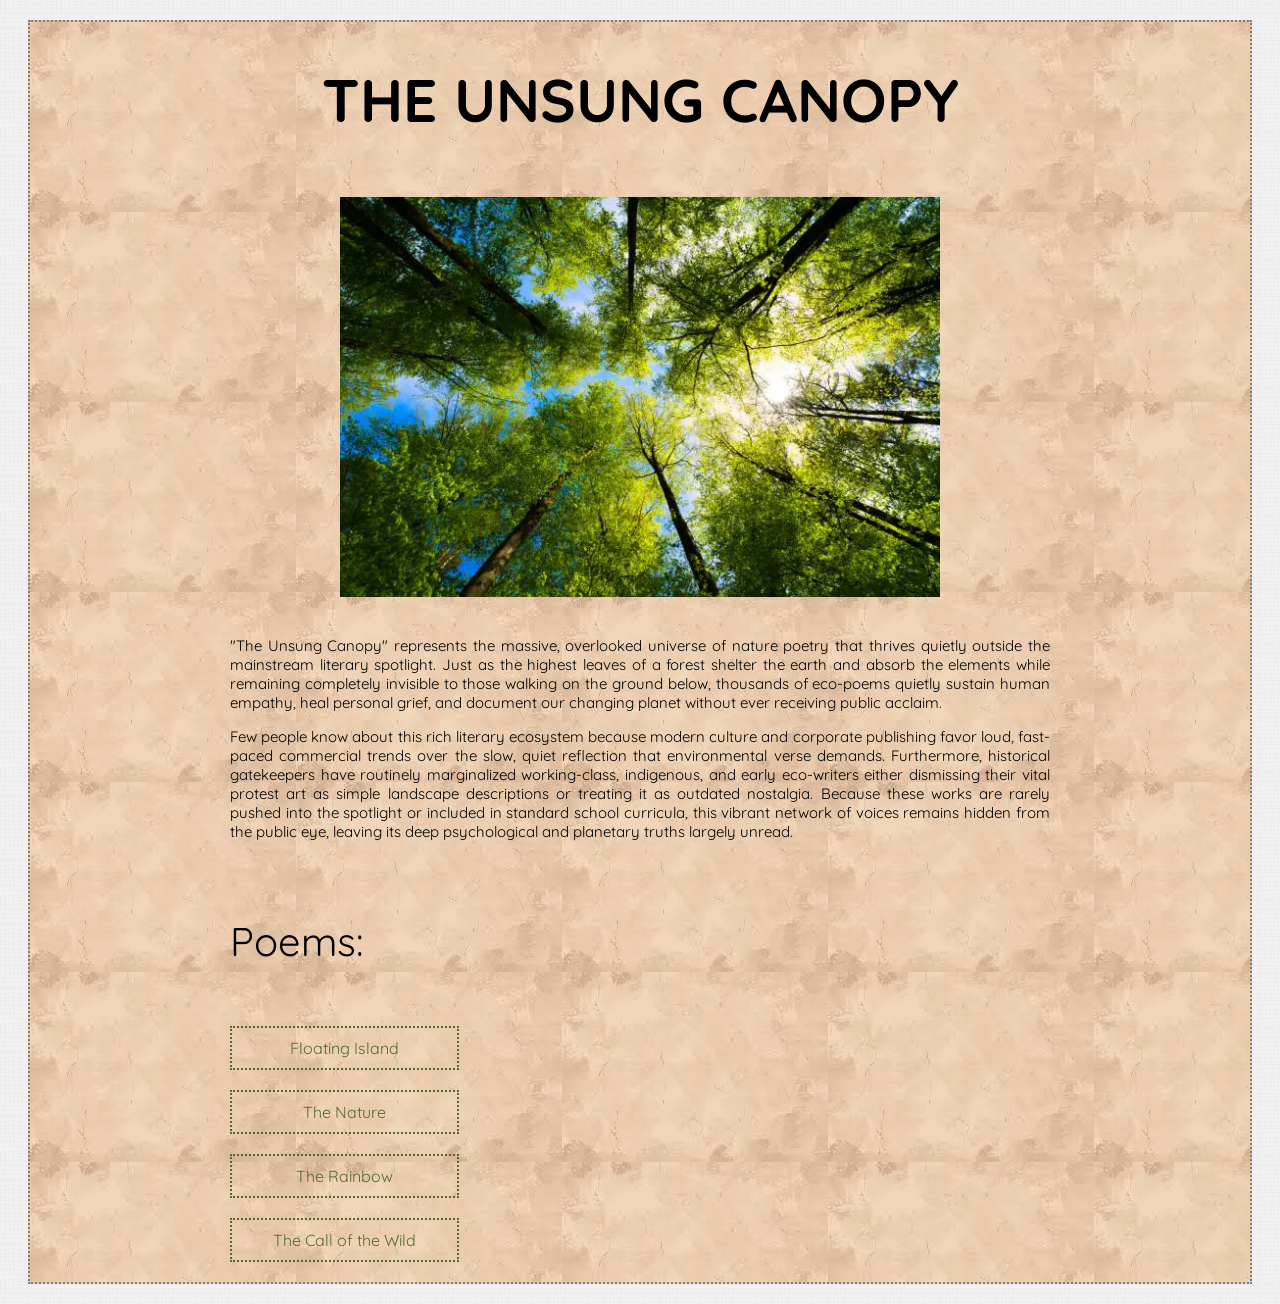
<file: index.html>
<!DOCTYPE html>
<html lang="en">
  <head>
      <title> poem section </title>
   <link rel="stylesheet" href="Basic.css">
   <link rel="preconnect" href="https://fonts.googleapis.com">
   <link rel="preconnect" href="https://fonts.gstatic.com" crossorigin>
   <link href="https://fonts.googleapis.com/css2?family=Quicksand:wght@300..700&display=swap" rel="stylesheet">
  </head>
  <body style="background-color:oldlace; background-image:url(Checksbackground.jpg);">
  <div style=" display:flex; gap: 20px; justify-content:space-around; flex-direction:column; padding-left:200px; padding-right:200px; padding-bottom: 20px; border: 2px grey dotted; margin: 20px; font-family:Quicksand, sans-serif; background-image:url(download.jpg);">
      <h1 style="font-size:60px; text-align:center;">THE UNSUNG CANOPY</h1>
          <div style="text-align: center">
          <img src="Nature.jpg" alt="American Robin in Nature" width="600" height="400">
          </div>
      <div style="font-size:15px;font-family:Quicksand, sans-serif; text-align: justify">
          <p>"The Unsung Canopy" represents the massive, overlooked universe of nature poetry that thrives quietly outside the mainstream literary spotlight.
              Just as the highest leaves of a forest shelter the earth and absorb the elements while
              remaining completely invisible to those walking on the ground below, thousands of eco-poems quietly sustain human empathy,
              heal personal grief, and document our changing planet without ever receiving public acclaim.</p>
          <p>Few people know about this rich literary ecosystem because modern culture and corporate publishing favor loud,
              fast-paced commercial trends over the slow, quiet reflection that environmental verse demands.
              Furthermore, historical gatekeepers have routinely marginalized working-class, indigenous, and early eco-writers either dismissing their vital
              protest art as simple landscape descriptions or treating it as outdated nostalgia. Because these works are rarely pushed into the spotlight or
              included in standard school curricula, this vibrant network of voices remains hidden from the public eye,
              leaving its deep psychological and planetary truths largely unread.</p>
      </div>
      <p style="font-size:40px"> Poems:</p>

      <a href="Poem.html"> Floating Island</a>
      <a href="Poem_2.html">The Nature</a>
      <a href="Poem_3.html"> The Rainbow </a>
      <a href="Poem_4.html">The Call of the Wild</a>
  </div>
  </body>
</html>
</file>
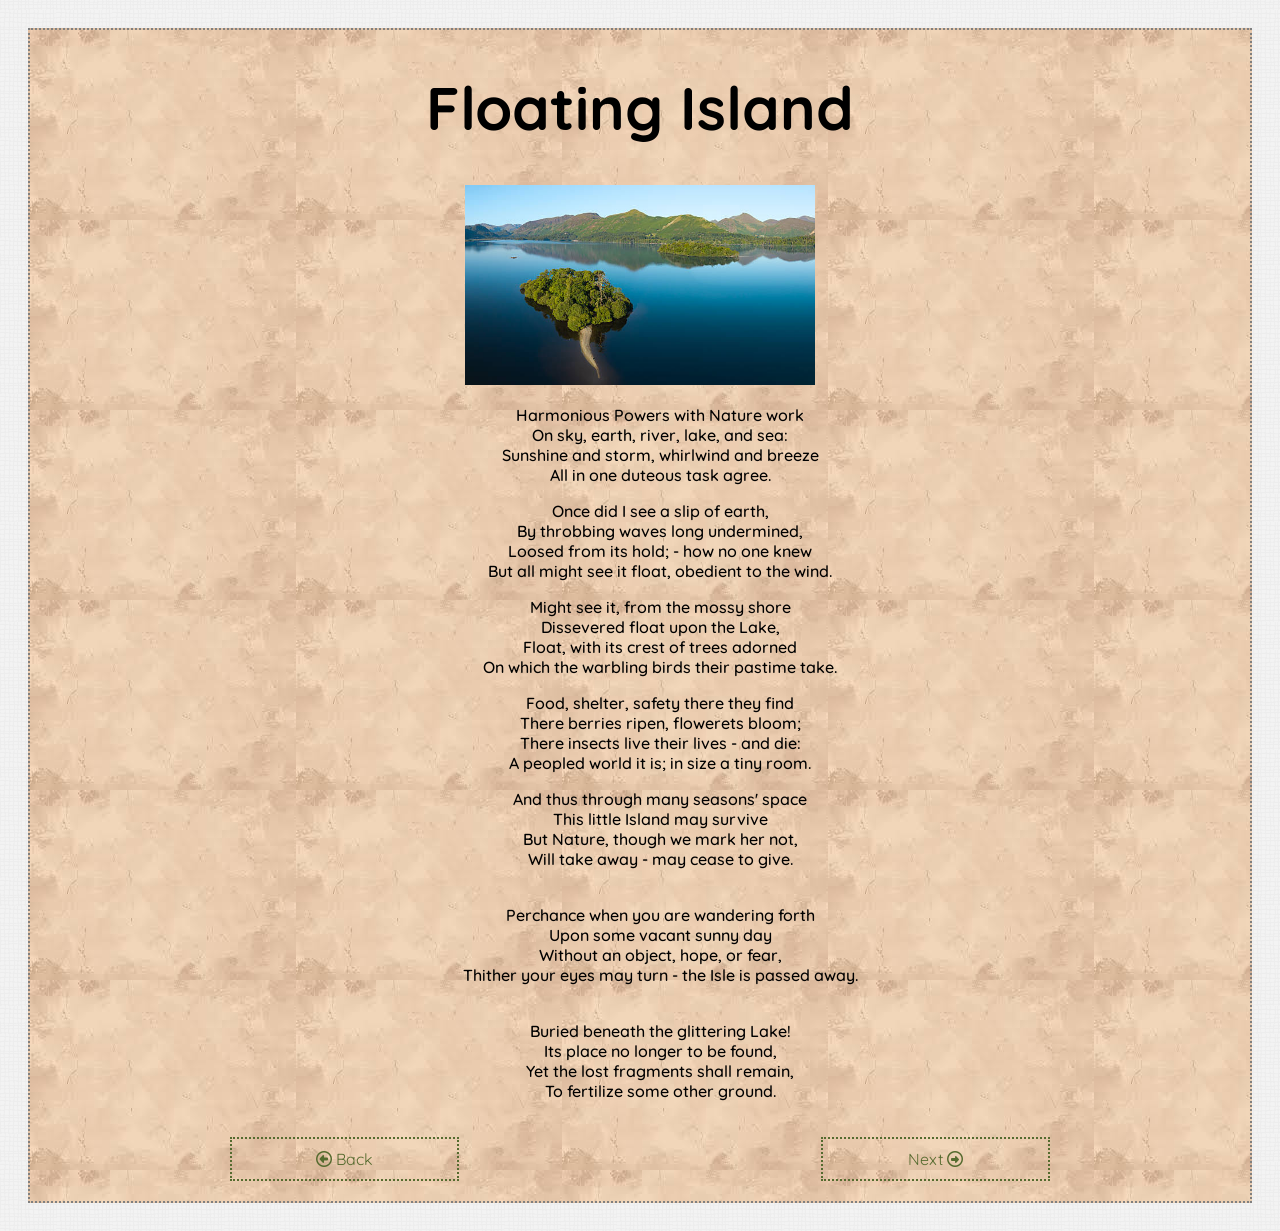
<file: Poem.html>
<!DOCTYPE html>
<html lang="en" xmlns:background-color="http://www.w3.org/1999/xhtml"
      xmlns:background-image="http://www.w3.org/1999/xhtml">
  <head>
      <title> poem section </title>
   <link rel="stylesheet" href="Basic.css">
   <link rel="preconnect" href="https://fonts.googleapis.com">
   <link rel="preconnect" href="https://fonts.gstatic.com" crossorigin>
   <link href="https://fonts.googleapis.com/css2?family=Quicksand:wght@300..700&display=swap" rel="stylesheet">
   <link rel="stylesheet" href="https://cdnjs.cloudflare.com/ajax/libs/font-awesome/6.5.1/css/all.min.css">
  </head>
  <body style="background-color:oldlace; background-image:url(Checksbackground.jpg);display:flex;" >
  <div style="background-image:url(download.jpg);gap: 20px; justify-content:space-around; flex-direction:column;align-items: center; padding-left:200px; padding-right:200px; padding-bottom: 20px; border: 2px grey dotted; margin: 20px;font-family:Quicksand, sans-serif;width:100%">
      <h1 style="text-align:center;font-size:60px;">Floating Island </h1>
      <div style="text-align:center;">
      <img src="Floatingisland.jpg" alt="Floating Island in Derwent water" width="350" height="200">
      </div>
      <pre>
          Harmonious Powers with Nature work
          On sky, earth, river, lake, and sea:
          Sunshine and storm, whirlwind and breeze
          All in one duteous task agree.</pre>
      <pre>
          Once did I see a slip of earth,
          By throbbing waves long undermined,
          Loosed from its hold; - how no one knew
          But all might see it float, obedient to the wind.</pre>
      <pre>
          Might see it, from the mossy shore
          Dissevered float upon the Lake,
          Float, with its crest of trees adorned
          On which the warbling birds their pastime take.</pre>
      <pre>
          Food, shelter, safety there they find
          There berries ripen, flowerets bloom;
          There insects live their lives - and die:
          A peopled world it is; in size a tiny room.</pre>
      <pre>
          And thus through many seasons' space
          This little Island may survive
          But Nature, though we mark her not,
          Will take away - may cease to give.
      </pre>
      <pre>
          Perchance when you are wandering forth
          Upon some vacant sunny day
          Without an object, hope, or fear,
          Thither your eyes may turn - the Isle is passed away.
      </pre>
      <pre>
          Buried beneath the glittering Lake!
          Its place no longer to be found,
          Yet the lost fragments shall remain,
          To fertilize some other ground.
      </pre>
      <div style="display:flex; justify-content: space-between">
      <a href="Index.html"><i class="fa-regular fa-circle-left"></i> Back</a>
      <a href="Poem_2.html">Next  <i class="fa-regular fa-circle-right"></i> </a>
      </div>


  </div>
  </html>
  </body>
</file>
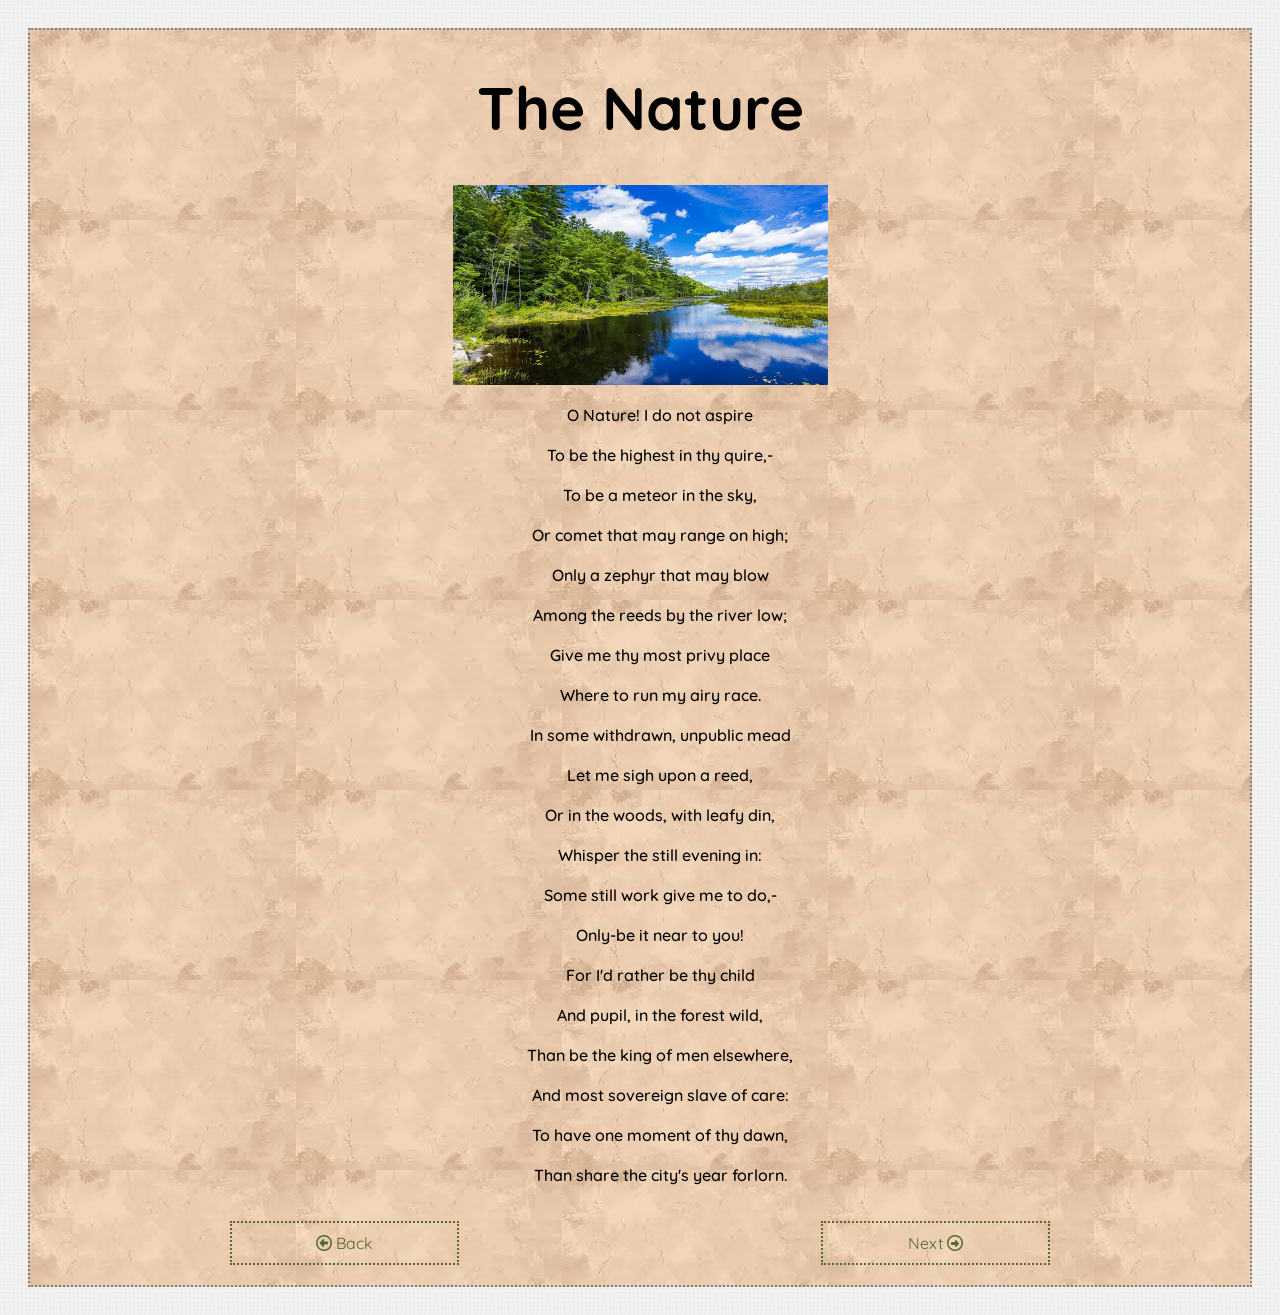
<file: Poem_2.html>
<!DOCTYPE html>
<html lang="en">
<head>
<title> poem section </title>
   <link rel="stylesheet" href="Basic.css">
   <link rel="preconnect" href="https://fonts.googleapis.com">
   <link rel="preconnect" href="https://fonts.gstatic.com" crossorigin>
   <link href="https://fonts.googleapis.com/css2?family=Quicksand:wght@300..700&display=swap" rel="stylesheet">
   <link rel="stylesheet" href="https://cdnjs.cloudflare.com/ajax/libs/font-awesome/6.5.1/css/all.min.css">
</head>
  <body style="background-color:oldlace; background-image:url(Checksbackground.jpg);display:flex;" >
  <div style="background-image:url(download.jpg);gap: 20px; justify-content:space-around; flex-direction:column;align-items: center; padding-left:200px; padding-right:200px; padding-bottom: 20px; border: 2px grey dotted; margin: 20px;font-family:Quicksand, sans-serif;width:100%">
  <h1 style="text-align:center;font-size:60px;">The Nature</h1>
      <div style="text-align:center;">
      <img src="Naturewithriver.jpg" alt="Nature containing river" width="375" height="200">
      </div>
      <pre>
          O Nature! I do not aspire

          To be the highest in thy quire,-

          To be a meteor in the sky,

          Or comet that may range on high;

          Only a zephyr that may blow

          Among the reeds by the river low;

          Give me thy most privy place

          Where to run my airy race.

          In some withdrawn, unpublic mead

          Let me sigh upon a reed,

          Or in the woods, with leafy din,

          Whisper the still evening in:

          Some still work give me to do,-

          Only-be it near to you!

          For I'd rather be thy child

          And pupil, in the forest wild,

          Than be the king of men elsewhere,

          And most sovereign slave of care:

          To have one moment of thy dawn,

          Than share the city's year forlorn.
      </pre>
      <div style="display:flex; justify-content: space-between">
      <a href="Poem.html"><i class="fa-regular fa-circle-left"></i> Back</a>
      <a href="Poem_3.html">Next  <i class="fa-regular fa-circle-right"></i> </a>
      </div>
  </div>
  </body>
</html>
</file>
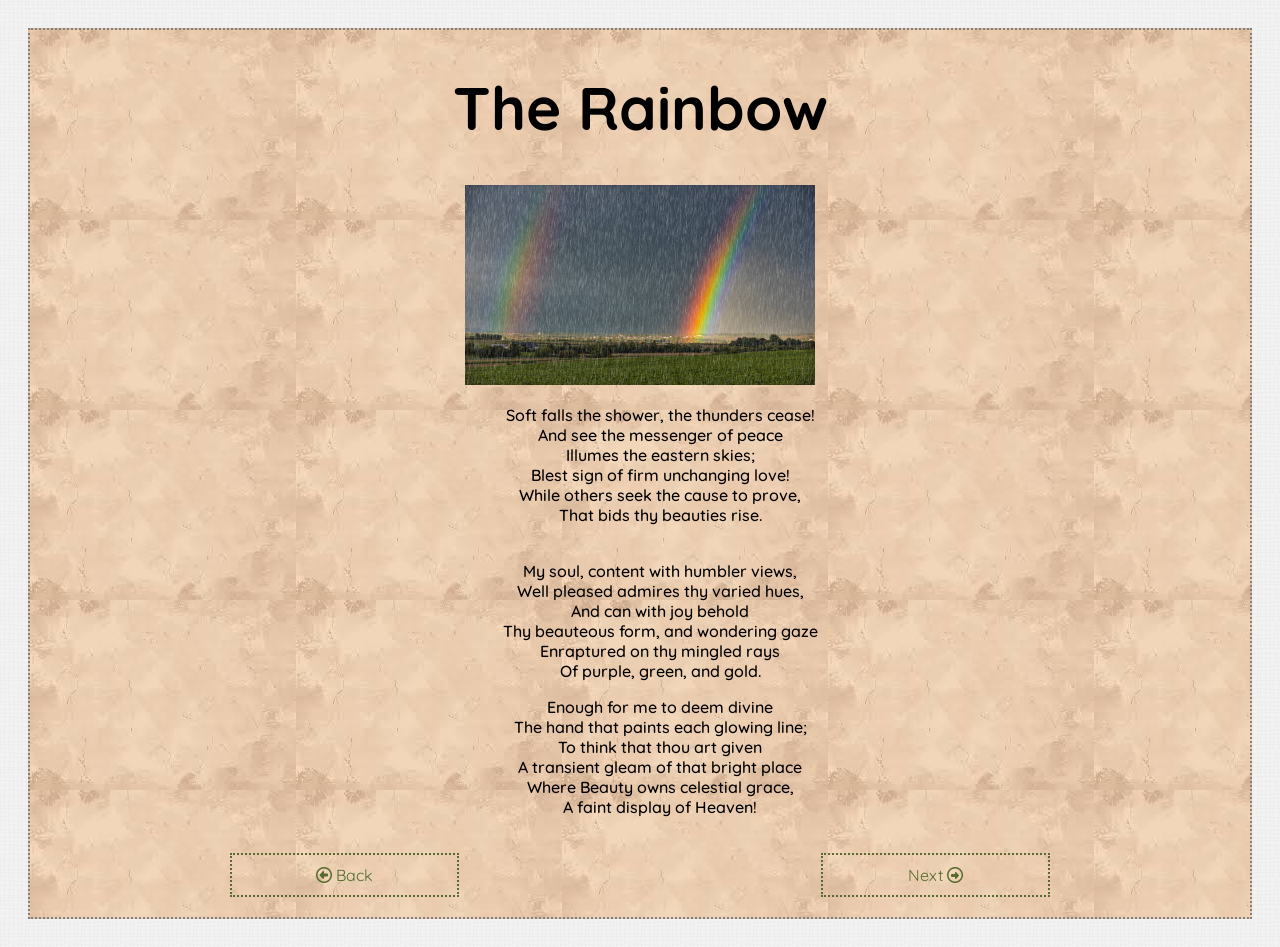
<file: Poem_3.html>
<!DOCTYPE html>
<html lang="en">
<head>
      <title> poem section </title>
   <link rel="stylesheet" href="Basic.css">
   <link rel="preconnect" href="https://fonts.googleapis.com">
   <link rel="preconnect" href="https://fonts.gstatic.com" crossorigin>
   <link href="https://fonts.googleapis.com/css2?family=Quicksand:wght@300..700&display=swap" rel="stylesheet">
   <link rel="stylesheet" href="https://cdnjs.cloudflare.com/ajax/libs/font-awesome/6.5.1/css/all.min.css">
  </head>
  <body style="background-color:oldlace; background-image:url(Checksbackground.jpg);display:flex;" >
  <div style="background-image:url(download.jpg);gap: 20px; justify-content:space-around; flex-direction:column;align-items: center; padding-left:200px; padding-right:200px; padding-bottom: 20px; border: 2px grey dotted; margin: 20px;font-family:Quicksand, sans-serif;width:100%">
      <h1 style="text-align:center;font-size:60px;">The Rainbow</h1>
      <div style="text-align:center;">
      <img src="Rainbow.jpg" alt="Rainbow formed during rain" width="350" height="200">
      </div>
      <pre>
          Soft falls the shower, the thunders cease!
          And see the messenger of peace
          Illumes the eastern skies;
          Blest sign of firm unchanging love!
          While others seek the cause to prove,
          That bids thy beauties rise.
      </pre>
      <pre>
          My soul, content with humbler views,
          Well pleased admires thy varied hues,
          And can with joy behold
          Thy beauteous form, and wondering gaze
          Enraptured on thy mingled rays
          Of purple, green, and gold.</pre>
      <pre>
          Enough for me to deem divine
          The hand that paints each glowing line;
          To think that thou art given
          A transient gleam of that bright place
          Where Beauty owns celestial grace,
          A faint display of Heaven!
      </pre>
      <div style="display:flex; justify-content: space-between">
      <a href="Poem_2.html"><i class="fa-regular fa-circle-left"></i> Back</a>
      <a href="Poem_4.html">Next  <i class="fa-regular fa-circle-right"></i> </a>
      </div>
  </div>
</body>
</html>
</file>
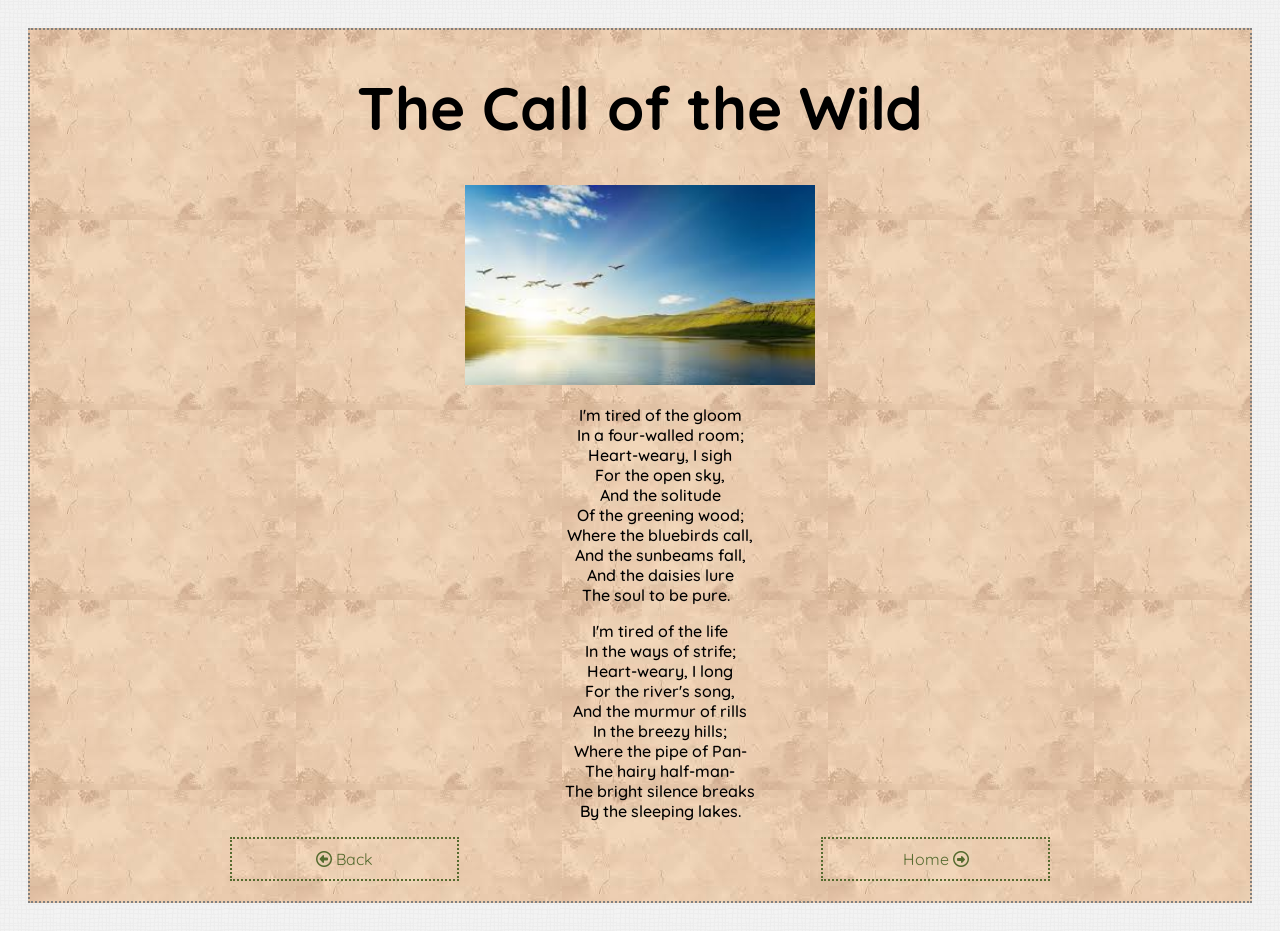
<file: Poem_4.html>
<!DOCTYPE html>
<html lang="en">
<head>
      <title> poem section </title>
   <link rel="stylesheet" href="Basic.css">
   <link rel="preconnect" href="https://fonts.googleapis.com">
   <link rel="preconnect" href="https://fonts.gstatic.com" crossorigin>
   <link href="https://fonts.googleapis.com/css2?family=Quicksand:wght@300..700&display=swap" rel="stylesheet">
   <link rel="stylesheet" href="https://cdnjs.cloudflare.com/ajax/libs/font-awesome/6.5.1/css/all.min.css">
  </head>
  <body style="background-color:oldlace; background-image:url(Checksbackground.jpg);display:flex;" >
  <div style="background-image:url(download.jpg);gap: 20px; justify-content:space-around; flex-direction:column;align-items: center; padding-left:200px; padding-right:200px; padding-bottom: 20px; border: 2px grey dotted; margin: 20px;font-family:Quicksand, sans-serif;width:100%">
      <h1 style="text-align:center;font-size:60px;">The Call of the Wild</h1>
      <div style="text-align:center;">
      <img src="Nature1.jpg" alt="Nature with river and birds" width="350" height="200">
      </div>
      <pre>
          I'm tired of the gloom
          In a four-walled room;
          Heart-weary, I sigh
          For the open sky,
          And the solitude
          Of the greening wood;
          Where the bluebirds call,
          And the sunbeams fall,
          And the daisies lure
          The soul to be pure.  </pre>
      <pre>
          I'm tired of the life
          In the ways of strife;
          Heart-weary, I long
          For the river's song,
          And the murmur of rills
          In the breezy hills;
          Where the pipe of Pan-
          The hairy half-man-
          The bright silence breaks
          By the sleeping lakes.</pre>
      <div style="display:flex; justify-content: space-between">
      <a href="Poem_3.html"><i class="fa-regular fa-circle-left"></i> Back</a>
      <a href="index.html">Home  <i class="fa-regular fa-circle-right"></i> </a>
      </div>
  </div>
  </body>
</html>
</file>
<file: Basic.css>
.main-heading {
  display: inline-block;
    text-align: left;
}

body {
    text-align: left;
}
.h-center {
    color: blue;
}
.image-container {
  text-align: center; /* Options: left, center, right */
}
.poem-layout {
    display: flex;
    align-items: flex-start;
    gap: 40px;
}
pre{
    text-align: center;
    font-family:Quicksand, sans-serif;
    font-weight: 550;
}
a{
    border: 2px dotted;
    width:25%;
    text-decoration: none;
    color:darkolivegreen;
    padding:10px;
    text-align: center;

}

a:hover{
    background-color: darkolivegreen;
    color: bisque;
}
</file>
